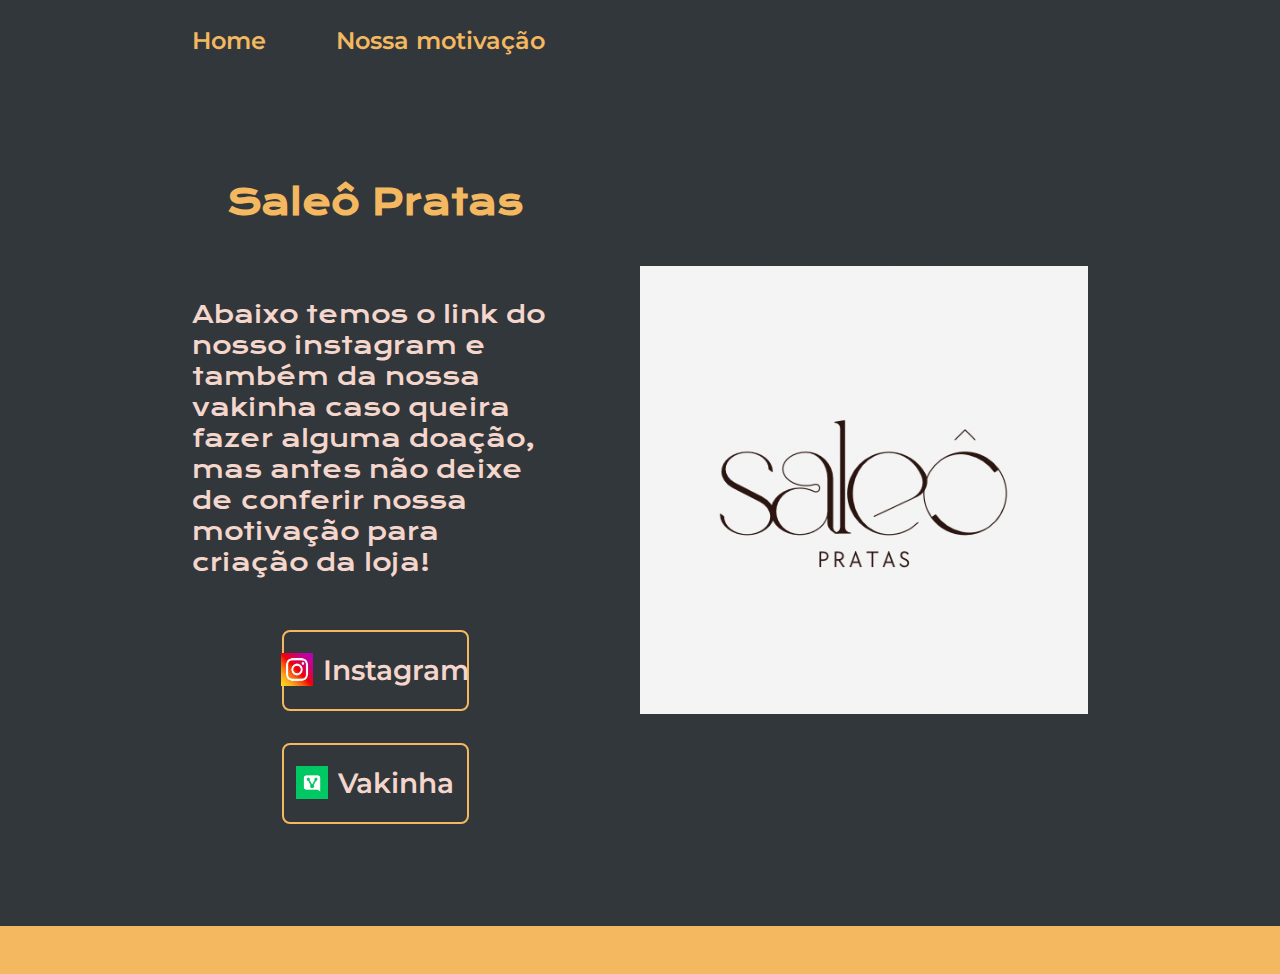
<file: index.html>
<!DOCTYPE html>
<html lang="pt-br">
<head>
    <meta charset="UTF-8">
    <meta http-equiv="X-UA-Compatible" content="IE=edge">
    <meta name="viewport" content="width=device-width, initial-scale=1.0">
    <title>Saleô</title>
    <link rel="stylesheet" href="./styles/style.css">
</head>
<body>
    <header class="cabecalho">
        <nav class="cabecalho__menu" >
            <a class="cabecalho__menu__link" href="index.html">Home</a>
            <a class="cabecalho__menu__link" href="about.html">Nossa motivação</a>
        </nav>
    </header>
    <main class="apresentacao">
        <section class="apresentacao__conteudo">
            <h1 class="apresentacao__conteudo__titulo" ><strong>Saleô Pratas</strong></h1>
            <div class="apresentacao__links" >
                <h2 class="apresentacao__links__subtitulo" >Abaixo temos o link do nosso instagram e também da nossa vakinha caso queira fazer alguma doação, mas antes não deixe de conferir nossa motivação para criação da loja!</h2>
                <a class="apresentacao__links__link" href="https://www.instagram.com/saleopratas/">
                     <img class="apresentacao__links__link__imagem" src="./assets/logoinstateste.jpg" alt="imagem linkedin"> 
                    Instagram</a>
                <a class="apresentacao__links__link" href="https://www.vakinha.com.br/vaquinha/casamento-leonardo-de-moraes-bacelar">
                     <img class="apresentacao__links__link__imagem" src="./assets/LogoVakinha.png" alt="imagem GitHub"> 
                    Vakinha</a>
            </div>
        </section>
        <img class="apresentacao__imagem" src="./assets/Saleô.PNG" alt="Foto de Perfil Principal">
    </main>
    <footer class="rodape">
        <p></p>
    </footer>
</body>
</html>
</file>
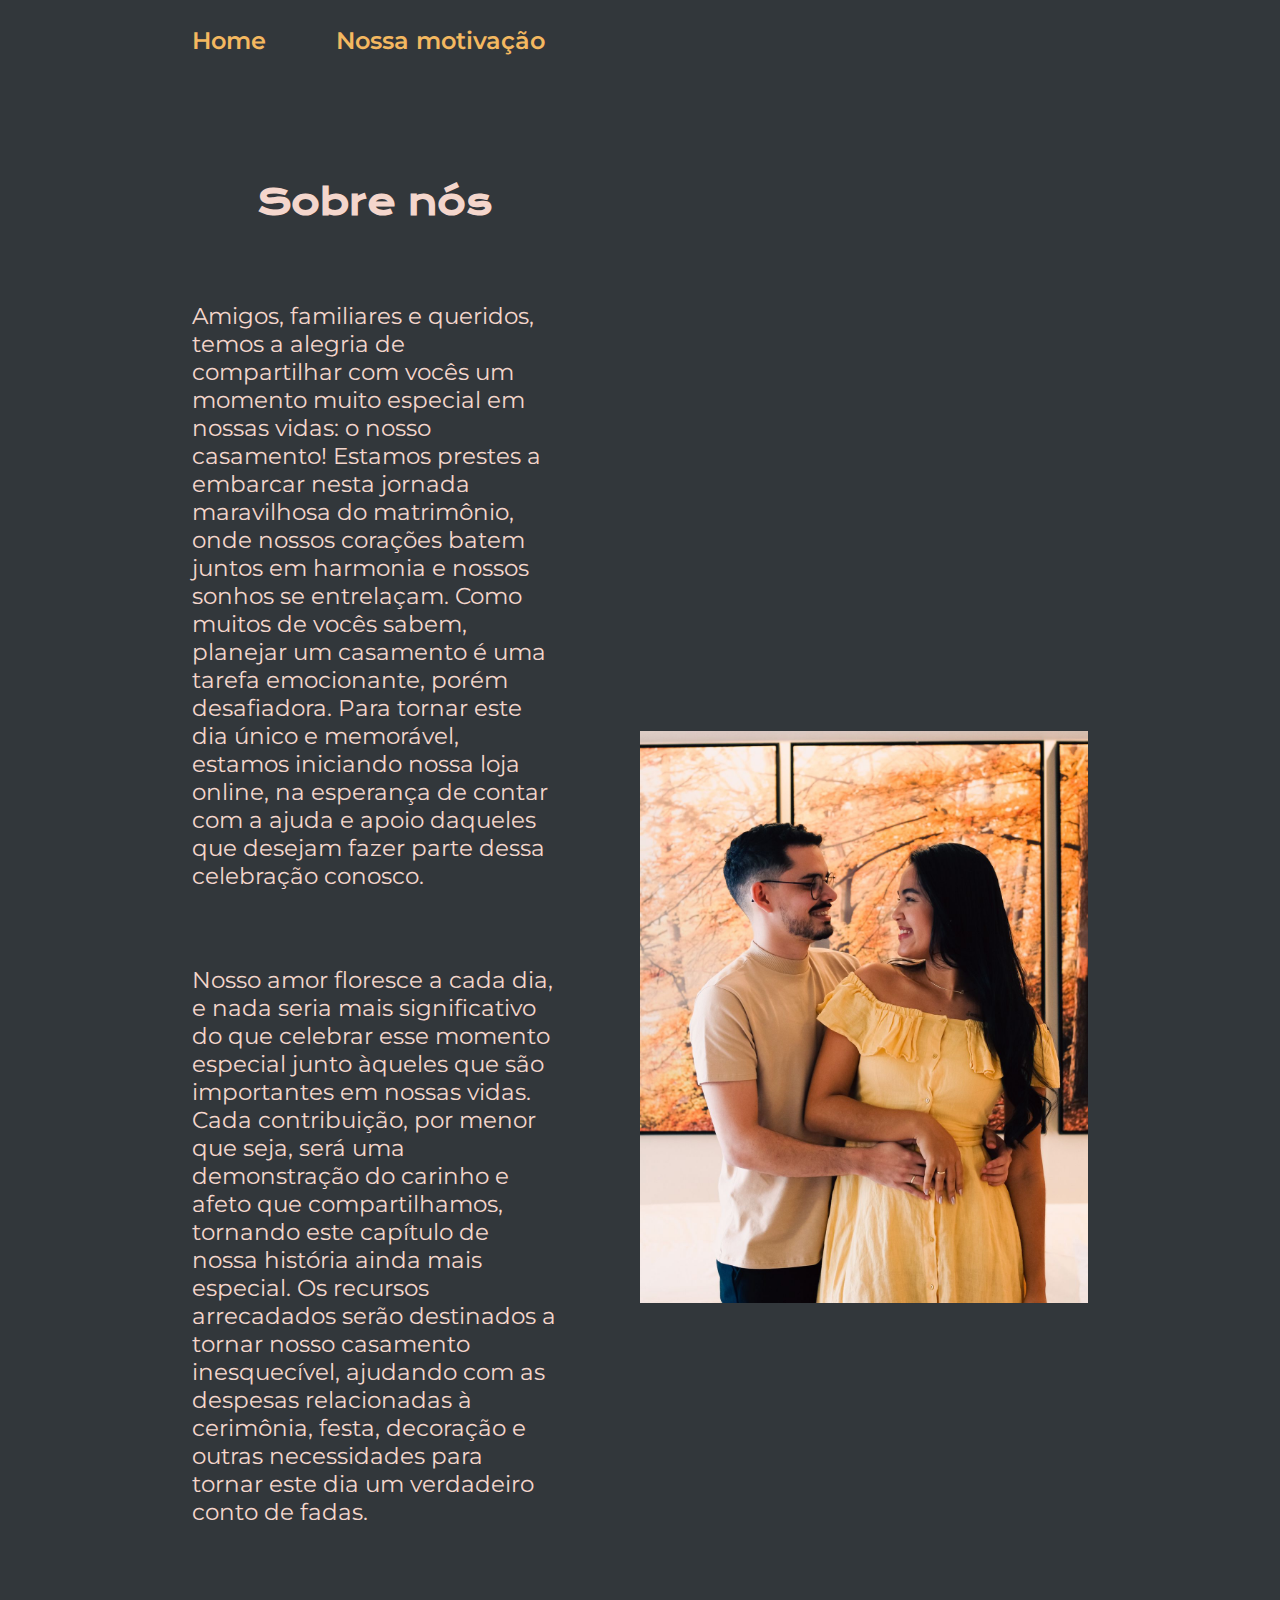
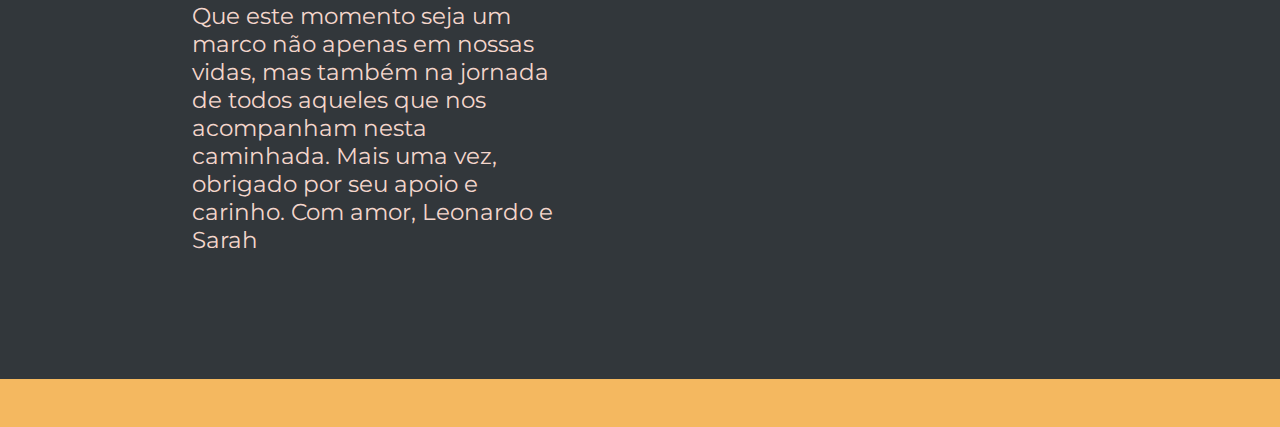
<file: about.html>
<!DOCTYPE html>
<html lang="pt-br">
<head>
    <meta charset="UTF-8">
    <meta http-equiv="X-UA-Compatible" content="IE=edge">
    <meta name="viewport" content="width=device-width, initial-scale=1.0">
    <title>Saleô</title>
    <link rel="stylesheet" href="./styles/style.css">
</head>
<body>
    <header class="cabecalho">
        <nav class="cabecalho__menu" >
            <a class="cabecalho__menu__link" href="index.html">Home</a>
            <a class="cabecalho__menu__link" href="about.html">Nossa motivação</a>
        </nav>
    </header>
    <main class="apresentacao">
        <section class="apresentacao__conteudo">
            <h1 class="apresentacao__conteudo__titulo" >Sobre nós</h1>
            <p class="apresentacao__conteudo__texto">Amigos, familiares e queridos, temos a alegria de compartilhar com vocês um momento muito especial em nossas vidas: o nosso casamento! Estamos prestes a embarcar nesta jornada maravilhosa do matrimônio, onde nossos corações batem juntos em harmonia e nossos sonhos se entrelaçam.
                Como muitos de vocês sabem, planejar um casamento é uma tarefa emocionante, porém desafiadora. Para tornar este dia único e memorável, estamos iniciando nossa loja online, na esperança de contar com a ajuda e apoio daqueles que desejam fazer parte dessa celebração conosco.                
                </p>
                <p class="apresentacao__conteudo__texto">
                    Nosso amor floresce a cada dia, e nada seria mais significativo do que celebrar esse momento especial junto àqueles que são importantes em nossas vidas. Cada contribuição, por menor que seja, será uma demonstração do carinho e afeto que compartilhamos, tornando este capítulo de nossa história ainda mais especial.
                    Os recursos arrecadados serão destinados a tornar nosso casamento inesquecível, ajudando com as despesas relacionadas à cerimônia, festa, decoração e outras necessidades para tornar este dia um verdadeiro conto de fadas.
                </p>
                <p class="apresentacao__conteudo__texto">
                    Que este momento seja um marco não apenas em nossas vidas, mas também na jornada de todos aqueles que nos acompanham nesta caminhada. Mais uma vez, obrigado por seu apoio e carinho.
                    Com amor, Leonardo e Sarah
                </p>
        </section>
        <img class="apresentacao__imagem" src="./assets/NossaFoto.jpeg" alt="imagem de perfil">
    </main>
    <footer class="rodape">
        <p></p>
    </footer>
</body>
</html>
</file>
<file: styles/style.css>
@import url('https://fonts.googleapis.com/css2?family=Krona+One&display=swap');
@import url('https://fonts.googleapis.com/css2?family=Krona+One&family=Montserrat:wght@400;600&display=swap');


:root {
    --cor-primaria:#32373B;
    --cor-secundaria:#F4D6CC;
    --cor-terciaria:#F4B860;
    --cor-hover: #3A4E48;

    --font-primaria: 'Krona One', sans-serif;
    --font-secundaria: 'Montserrat', sans-serif;
}

body {
    /* height: 100vh; */
    box-sizing: border-box;
    background-color: var(--cor-primaria);
    color: var(--cor-secundaria);
    margin: 0;
    padding: 0;
}

strong {
    color: var(--cor-terciaria);
}

span{
    color: var(--cor-terciaria);
}

.apresentacao {
    padding: 8% 15%;
    display: flex;
    align-items: center;
    justify-content: space-between;
    gap: 82px;
}

.apresentacao__conteudo {
    width: 50%;
    display: flex;
    flex-direction: column;
    gap: 30px;
}

.apresentacao__conteudo__titulo {
    font-size: 2.1875rem;
    font-family: var(--font-primaria);
    display: flex;
    flex-direction: column;
    justify-content: space-between;
    align-items: center;
    
}

.apresentacao__conteudo__texto {
    font-size: 1.4375rem;
    font-family: var(--font-secundaria);
}

.apresentacao__links {
    display: flex;
    flex-direction: column;
    justify-content: space-between;
    align-items: center;
    gap: 32px;
}

.apresentacao__links__link {
    display: flex;
    justify-content: center;
    gap: 10px;
    border: 2px solid var(--cor-terciaria) ;
    width: 50%;
    text-align: center;
    border-radius: 8px;
    font-size: 1.75rem;
    font-weight: 600;
    padding: 21.5px 0;
    text-decoration: none;
    color: var(--cor-secundaria);
    font-family: var(--font-secundaria);
}

.apresentacao__links__link:hover {
    background-color: var(--cor-hover);
    padding: 3%;
}

.apresentacao__links__subtitulo {
    font-family: var(--font-primaria);
    font-weight: 400;
    font-size: 1.5rem;
}

.apresentacao__links__link__imagem {
    height: 33px;
    width: 32px;
}

.rodape {
    color: var(--cor-primaria);
    background-color: var(--cor-terciaria);
    display: flex;
    justify-content: center;
    font-family: var(--font-secundaria);
    font-size: 1.5rem;
    font-weight: 400;
}

.cabecalho {
    padding: 2% 0% 0% 15%;
}

.cabecalho__menu__link {
    font-family: var(--font-secundaria);
    font-weight: 600;
    font-size: 1.5rem;
    color: var(--cor-terciaria);
    text-decoration: none;
}

.cabecalho__menu {
    display: flex;
    gap: 70px;
}

.apresentacao__imagem {
   
    width: 50%;
}

@media (max-width: 1200px) {
    .cabecalho {
        padding: 10%;
    }

    .cabecalho__menu {
        justify-content: center;
    }

 .apresentacao {
    flex-direction: column-reverse;
    padding: 5%;
    gap: 45px;
 }

 .apresentacao__conteudo{
    width: auto;
 }

.rodape {
    font-size: 1.2rem;
}

.apresentacao__imagem {
   
    width: 50%;
}
}

@media (max-width: 700px) {
  
    .apresentacao__imagem {
   
        width: 300px;
    }

    .apresentacao__conteudo__titulo{
        font-size: 1.9rem;
    }

    .apresentacao__links__link{
        width: 60%;
    }

}
</file>
